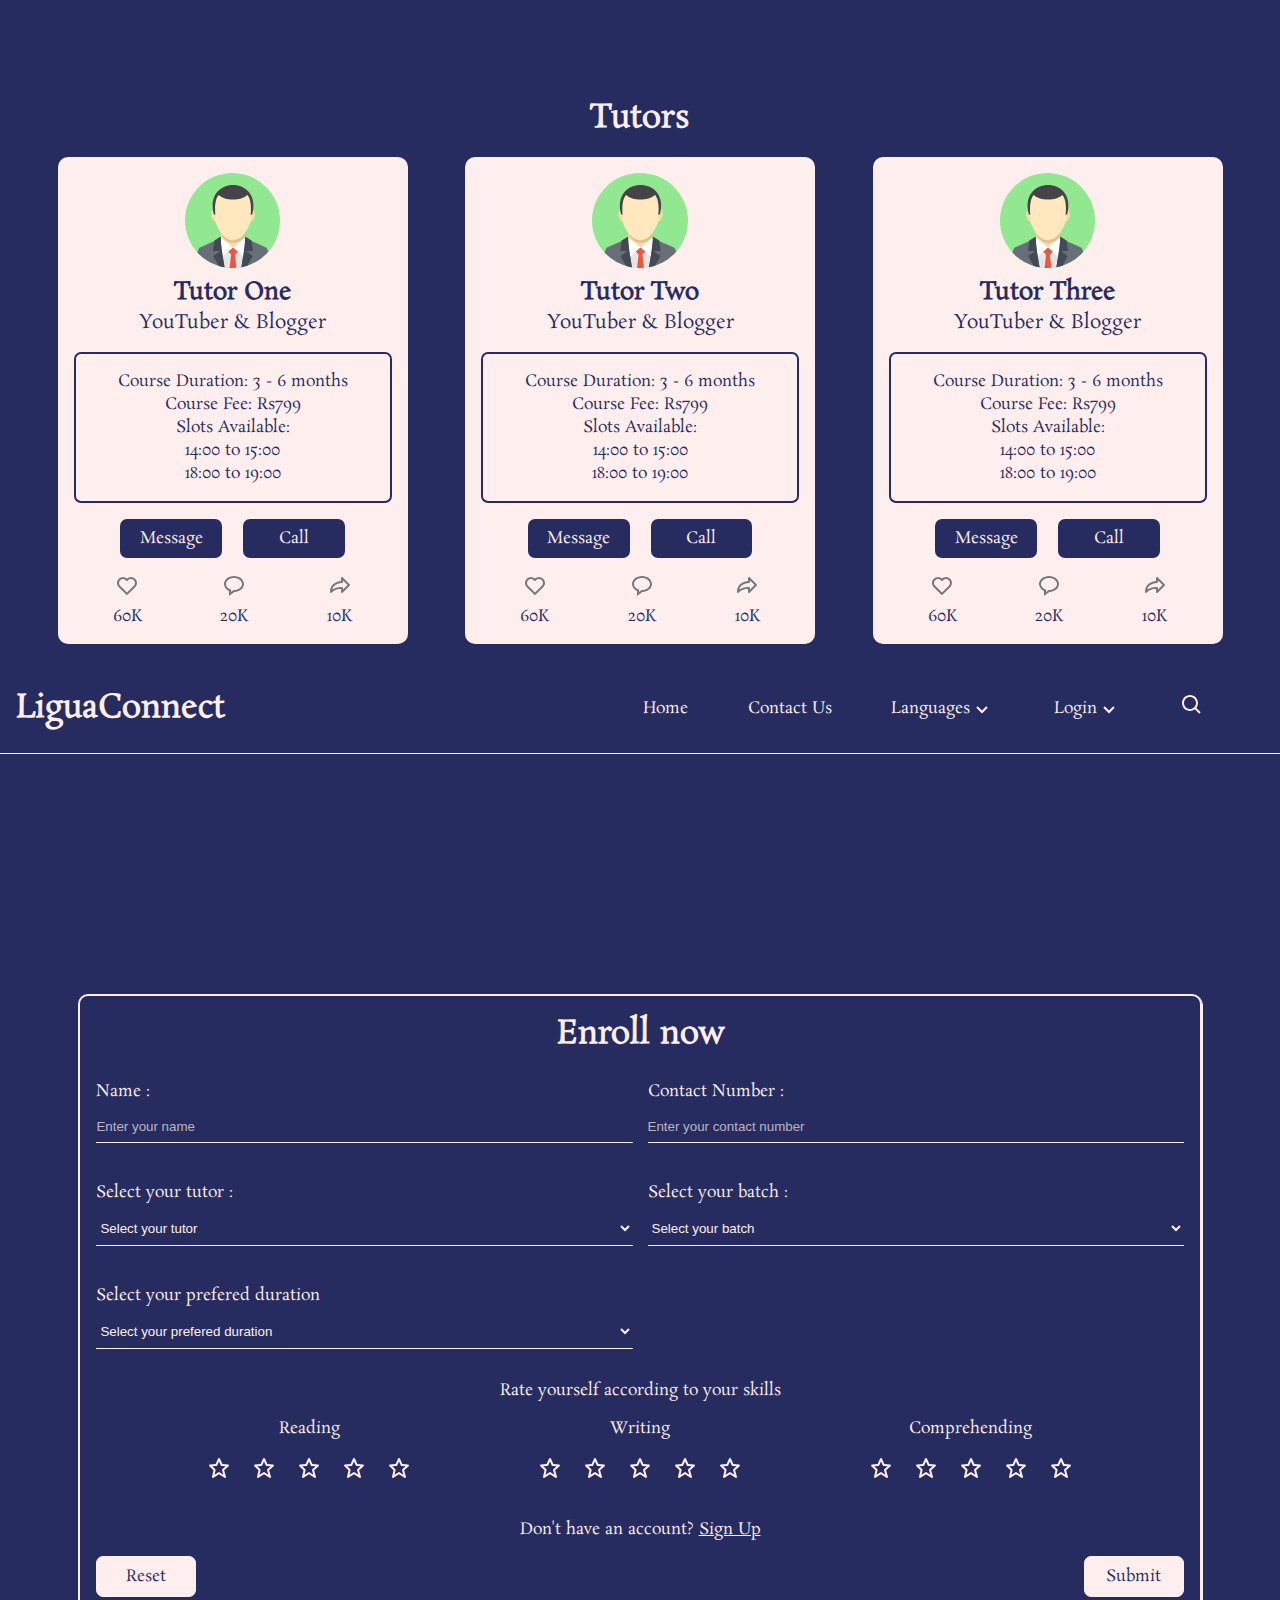
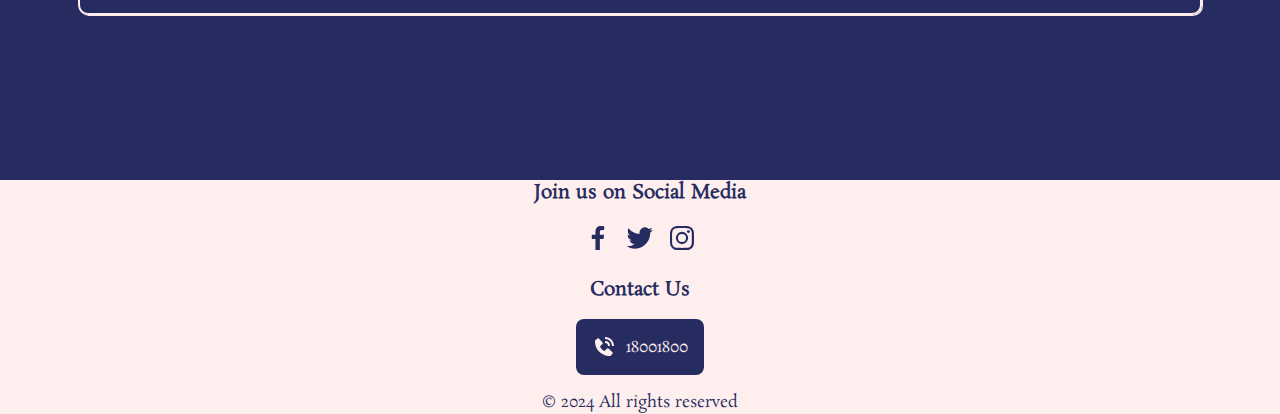
<file: Language.html>
<!DOCTYPE html>
<html lang="en">
<head>
    <meta charset="UTF-8">
    <meta name="viewport" content="width=device-width, initial-scale=1.0">
    <meta name="author" content="Shreeya Shah">
    <meta name="description" content="A platform that connects language learners with teachers for personalized online lessons">
    <title>Language</title>
    <link rel="stylesheet" href="Language-styles.css"> 
    <link rel="icon" type="image/png" href="favicon.png">
    <script defer src="Language-js.js"></script>
</head>
<body>
    <header class="header">
        <h1 class="title">LiguaConnect</h1>
        <div class="menu-button">
            <button>Menu</button>
            <svg class="menu-drop-down-arrow" xmlns="http://www.w3.org/2000/svg" width="24" height="24" viewBox="0 0 24 24" style="fill: rgba(254, 239, 238, 1);transform: ;msFilter:;"><path d="M16.293 9.293 12 13.586 7.707 9.293l-1.414 1.414L12 16.414l5.707-5.707z"></path></svg>
            <ul class="menu-list">
                <li class="menu-item">
                    <a href="index.html">Home</a>
                </li>
                <li class="menu-item">
                    <a href="ContactUs.html">Contact Us</a>
                </li>
                <li class="menu-item">
                    <a>Login Student</a>
                </li>
                <li class="menu-item">
                    <a>Login Tutor</a>
                </li>
            </ul>
        </div>
        <ul class="nav-list">
            <li class="nav-li">
                <a href="index.html">Home</a>
            </li>
            <li class="nav-li">
                <a href="ContactUs.html">Contact Us</a>
            </li>
            <li class="languages-button nav-li">
                <button>Languages</button>
                <svg class="languages-drop-down-arrow" xmlns="http://www.w3.org/2000/svg" width="24" height="24" viewBox="0 0 24 24" style="fill: rgba(254, 239, 238, 1);transform: ;msFilter:;"><path d="M16.293 9.293 12 13.586 7.707 9.293l-1.414 1.414L12 16.414l5.707-5.707z"></path></svg>
                <ul class="display-languages">
                    <li class="language"><a href="Language.html">English</a></li>
                    <li class="language"><a href="Language.html">Hindi</a></li>
                    <li class="language"><a href="Language.html">French</a></li>
                    <li class="language"><a href="Language.html">German</a></li>
                    <li class="language"><a href="Language.html">Chinese</a></li>
                    <li class="language"><a href="Language.html">Japanese</a></li>
                    <li class="language"><a href="Language.html">Spanish</a></li>
                    <li class="language"><a href="Language.html">Russian</a></li>
                    <li class="language"><a href="Language.html">Greek</a></li>
                </ul>
            </li>
            <li class="login-button nav-li">
                <button>Login</button>
                <svg class="login-drop-down-arrow" xmlns="http://www.w3.org/2000/svg" width="24" height="24" viewBox="0 0 24 24" style="fill: rgba(254, 239, 238, 1);transform: ;msFilter:;"><path d="M16.293 9.293 12 13.586 7.707 9.293l-1.414 1.414L12 16.414l5.707-5.707z"></path></svg>
                <ul class="display-login">
                    <li class="login"><a>Student</a></li>
                    <li class="login"><a>Tutor</a></li>
                </ul>
            </li>
            <li class="nav-li">
                <svg class="search-button" xmlns="http://www.w3.org/2000/svg" width="24" height="24" viewBox="0 0 24 24" style="fill: #FEEFEE;;transform: ;msFilter:;"><path d="M10 18a7.952 7.952 0 0 0 4.897-1.688l4.396 4.396 1.414-1.414-4.396-4.396A7.952 7.952 0 0 0 18 10c0-4.411-3.589-8-8-8s-8 3.589-8 8 3.589 8 8 8zm0-14c3.309 0 6 2.691 6 6s-2.691 6-6 6-6-2.691-6-6 2.691-6 6-6z"></path></svg>
            </li>
        </ul>
        <div class="search-button-clicked">
            <label for="search"></label>
            <input id="search" required autocomplete="on" placeholder="Enchanced by Google">
            <a class="search-link"><button type="submit" class="search-button-box">Search</button></a>
            <svg class="close-search" xmlns="http://www.w3.org/2000/svg" width="24" height="24" viewBox="0 0 24 24" style="fill: rgba(254, 239, 238, 1);transform: ;msFilter:;"><path d="m16.192 6.344-4.243 4.242-4.242-4.242-1.414 1.414L10.535 12l-4.242 4.242 1.414 1.414 4.242-4.242 4.243 4.242 1.414-1.414L13.364 12l4.242-4.242z"></path></svg>
        </div>
    </header>
    <main>
        <section class="tutors-section">
            <h2>Tutors</h2>
            <div class="tutors">
                <svg class="arrows" xmlns="http://www.w3.org/2000/svg" width="48" height="48" viewBox="0 0 24 24" style="fill: #FEEFEE;transform: ;msFilter:;"><path d="M13.293 6.293 7.586 12l5.707 5.707 1.414-1.414L10.414 12l4.293-4.293z"></path></svg>
                <div class="tutor-profile">
                    <figure>
                        <img class="tutor-profile-picture"src="account-avatar-profile-user-11-svgrepo-com.svg" alt="profile-picture" width="100" height="100">
                    </figure>
                    <div class="text-data">
                        <p class="name">Tutor One</p>
                        <p class="job">YouTuber & Blogger</p>
                    </div>
                    <div class="time-slots">
                        <p>Course Duration: 3 - 6 months</p>
                        <p>Course Fee: Rs<span class="fee">799</span></p>
                        <p>Slots Available:</p>
                        <p><time datetime="14:00">14:00</time> to <time datetime="15:00">15:00</time></p>
                        <p><time datetime="14:00">18:00</time> to <time datetime="19:00">19:00</time></p>
                    </div>
                    <div class="buttons">
                        <button>Message</button>
                        <button>Call</button>
                    </div>
                    <div class="analytics">
                        <div>
                            <svg xmlns="http://www.w3.org/2000/svg" width="24" height="24" viewBox="0 0 24 24" style="fill: rgb(120, 120, 120);transform: ;msFilter:;"><path d="M12 4.595a5.904 5.904 0 0 0-3.996-1.558 5.942 5.942 0 0 0-4.213 1.758c-2.353 2.363-2.352 6.059.002 8.412l7.332 7.332c.17.299.498.492.875.492a.99.99 0 0 0 .792-.409l7.415-7.415c2.354-2.354 2.354-6.049-.002-8.416a5.938 5.938 0 0 0-4.209-1.754A5.906 5.906 0 0 0 12 4.595zm6.791 1.61c1.563 1.571 1.564 4.025.002 5.588L12 18.586l-6.793-6.793c-1.562-1.563-1.561-4.017-.002-5.584.76-.756 1.754-1.172 2.799-1.172s2.035.416 2.789 1.17l.5.5a.999.999 0 0 0 1.414 0l.5-.5c1.512-1.509 4.074-1.505 5.584-.002z"></path></svg>
                            <p>60K</p>
                        </div>
                        <div>
                            <svg xmlns="http://www.w3.org/2000/svg" width="24" height="24" viewBox="0 0 24 24" style="fill: rgb(120, 120, 120);transform: ;msFilter:;"><path d="M12 2C6.486 2 2 5.589 2 10c0 2.908 1.898 5.516 5 6.934V22l5.34-4.005C17.697 17.852 22 14.32 22 10c0-4.411-4.486-8-10-8zm0 14h-.333L9 18v-2.417l-.641-.247C5.67 14.301 4 12.256 4 10c0-3.309 3.589-6 8-6s8 2.691 8 6-3.589 6-8 6z"></path></svg>
                            <p>20K</p>
                        </div>
                        <div>
                            <svg xmlns="http://www.w3.org/2000/svg" width="24" height="24" viewBox="0 0 24 24" style="fill: rgb(120, 120, 120);transform: scaleX(-1);msFilter:progid:DXImageTransform.Microsoft.BasicImage(rotation=0, mirror=1);"><path d="M11 7.05V4a1 1 0 0 0-1-1 1 1 0 0 0-.7.29l-7 7a1 1 0 0 0 0 1.42l7 7A1 1 0 0 0 11 18v-3.1h.85a10.89 10.89 0 0 1 8.36 3.72 1 1 0 0 0 1.11.35A1 1 0 0 0 22 18c0-9.12-8.08-10.68-11-10.95zm.85 5.83a14.74 14.74 0 0 0-2 .13A1 1 0 0 0 9 14v1.59L4.42 11 9 6.41V8a1 1 0 0 0 1 1c.91 0 8.11.2 9.67 6.43a13.07 13.07 0 0 0-7.82-2.55z"></path></svg>
                            <p>10K</p>
                        </div>
                    </div>
                </div>
                <div class="tutor-profile">
                    <figure>
                        <img class="tutor-profile-picture"src="account-avatar-profile-user-11-svgrepo-com.svg" alt="profile-picture" width="100" height="100">
                    </figure>
                    <div class="text-data">
                        <p class="name">Tutor Two</p>
                        <p class="job">YouTuber & Blogger</p>
                    </div>
                    <div class="time-slots">
                        <p>Course Duration: 3 - 6 months</p>
                        <p>Course Fee: Rs<span class="fee">799</span></p>
                        <p>Slots Available:</p>
                        <p><time datetime="14:00">14:00</time> to <time datetime="15:00">15:00</time></p>
                        <p><time datetime="14:00">18:00</time> to <time datetime="19:00">19:00</time></p>
                    </div>
                    <div class="buttons">
                        <button>Message</button>
                        <button>Call</button>
                    </div>
                    <div class="analytics">
                        <div>
                            <svg xmlns="http://www.w3.org/2000/svg" width="24" height="24" viewBox="0 0 24 24" style="fill: rgb(120, 120, 120);transform: ;msFilter:;"><path d="M12 4.595a5.904 5.904 0 0 0-3.996-1.558 5.942 5.942 0 0 0-4.213 1.758c-2.353 2.363-2.352 6.059.002 8.412l7.332 7.332c.17.299.498.492.875.492a.99.99 0 0 0 .792-.409l7.415-7.415c2.354-2.354 2.354-6.049-.002-8.416a5.938 5.938 0 0 0-4.209-1.754A5.906 5.906 0 0 0 12 4.595zm6.791 1.61c1.563 1.571 1.564 4.025.002 5.588L12 18.586l-6.793-6.793c-1.562-1.563-1.561-4.017-.002-5.584.76-.756 1.754-1.172 2.799-1.172s2.035.416 2.789 1.17l.5.5a.999.999 0 0 0 1.414 0l.5-.5c1.512-1.509 4.074-1.505 5.584-.002z"></path></svg>
                            <p>60K</p>
                        </div>
                        <div>
                            <svg xmlns="http://www.w3.org/2000/svg" width="24" height="24" viewBox="0 0 24 24" style="fill: rgb(120, 120, 120);transform: ;msFilter:;"><path d="M12 2C6.486 2 2 5.589 2 10c0 2.908 1.898 5.516 5 6.934V22l5.34-4.005C17.697 17.852 22 14.32 22 10c0-4.411-4.486-8-10-8zm0 14h-.333L9 18v-2.417l-.641-.247C5.67 14.301 4 12.256 4 10c0-3.309 3.589-6 8-6s8 2.691 8 6-3.589 6-8 6z"></path></svg>
                            <p>20K</p>
                        </div>
                        <div>
                            <svg xmlns="http://www.w3.org/2000/svg" width="24" height="24" viewBox="0 0 24 24" style="fill: rgb(120, 120, 120);transform: scaleX(-1);msFilter:progid:DXImageTransform.Microsoft.BasicImage(rotation=0, mirror=1);"><path d="M11 7.05V4a1 1 0 0 0-1-1 1 1 0 0 0-.7.29l-7 7a1 1 0 0 0 0 1.42l7 7A1 1 0 0 0 11 18v-3.1h.85a10.89 10.89 0 0 1 8.36 3.72 1 1 0 0 0 1.11.35A1 1 0 0 0 22 18c0-9.12-8.08-10.68-11-10.95zm.85 5.83a14.74 14.74 0 0 0-2 .13A1 1 0 0 0 9 14v1.59L4.42 11 9 6.41V8a1 1 0 0 0 1 1c.91 0 8.11.2 9.67 6.43a13.07 13.07 0 0 0-7.82-2.55z"></path></svg>
                            <p>10K</p>
                        </div>
                    </div>
                </div>
                <div class="tutor-profile">
                    <figure>
                        <img class="tutor-profile-picture"src="account-avatar-profile-user-11-svgrepo-com.svg" alt="profile-picture" width="100" height="100">
                    </figure>
                    <div class="text-data">
                        <p class="name">Tutor Three</p>
                        <p class="job">YouTuber & Blogger</p>
                    </div>
                    <div class="time-slots">
                        <p>Course Duration: 3 - 6 months</p>
                        <p>Course Fee: Rs<span class="fee">799</span></p>
                        <p>Slots Available:</p>
                        <p><time datetime="14:00">14:00</time> to <time datetime="15:00">15:00</time></p>
                        <p><time datetime="14:00">18:00</time> to <time datetime="19:00">19:00</time></p>
                    </div>
                    <div class="buttons">
                        <button>Message</button>
                        <button>Call</button>
                    </div>
                    <div class="analytics">
                        <div>
                            <svg xmlns="http://www.w3.org/2000/svg" width="24" height="24" viewBox="0 0 24 24" style="fill: rgb(120, 120, 120);transform: ;msFilter:;"><path d="M12 4.595a5.904 5.904 0 0 0-3.996-1.558 5.942 5.942 0 0 0-4.213 1.758c-2.353 2.363-2.352 6.059.002 8.412l7.332 7.332c.17.299.498.492.875.492a.99.99 0 0 0 .792-.409l7.415-7.415c2.354-2.354 2.354-6.049-.002-8.416a5.938 5.938 0 0 0-4.209-1.754A5.906 5.906 0 0 0 12 4.595zm6.791 1.61c1.563 1.571 1.564 4.025.002 5.588L12 18.586l-6.793-6.793c-1.562-1.563-1.561-4.017-.002-5.584.76-.756 1.754-1.172 2.799-1.172s2.035.416 2.789 1.17l.5.5a.999.999 0 0 0 1.414 0l.5-.5c1.512-1.509 4.074-1.505 5.584-.002z"></path></svg>
                            <p>60K</p>
                        </div>
                        <div>
                            <svg xmlns="http://www.w3.org/2000/svg" width="24" height="24" viewBox="0 0 24 24" style="fill: rgb(120, 120, 120);transform: ;msFilter:;"><path d="M12 2C6.486 2 2 5.589 2 10c0 2.908 1.898 5.516 5 6.934V22l5.34-4.005C17.697 17.852 22 14.32 22 10c0-4.411-4.486-8-10-8zm0 14h-.333L9 18v-2.417l-.641-.247C5.67 14.301 4 12.256 4 10c0-3.309 3.589-6 8-6s8 2.691 8 6-3.589 6-8 6z"></path></svg>
                            <p>20K</p>
                        </div>
                        <div>
                            <svg xmlns="http://www.w3.org/2000/svg" width="24" height="24" viewBox="0 0 24 24" style="fill: rgb(120, 120, 120);transform: scaleX(-1);msFilter:progid:DXImageTransform.Microsoft.BasicImage(rotation=0, mirror=1);"><path d="M11 7.05V4a1 1 0 0 0-1-1 1 1 0 0 0-.7.29l-7 7a1 1 0 0 0 0 1.42l7 7A1 1 0 0 0 11 18v-3.1h.85a10.89 10.89 0 0 1 8.36 3.72 1 1 0 0 0 1.11.35A1 1 0 0 0 22 18c0-9.12-8.08-10.68-11-10.95zm.85 5.83a14.74 14.74 0 0 0-2 .13A1 1 0 0 0 9 14v1.59L4.42 11 9 6.41V8a1 1 0 0 0 1 1c.91 0 8.11.2 9.67 6.43a13.07 13.07 0 0 0-7.82-2.55z"></path></svg>
                            <p>10K</p>
                        </div>
                    </div>
                </div>
                <svg class="arrows" xmlns="http://www.w3.org/2000/svg" width="48" height="48" viewBox="0 0 24 24" style="fill: #FEEFEE;transform: ;msFilter:;"><path d="M10.707 17.707 16.414 12l-5.707-5.707-1.414 1.414L13.586 12l-4.293 4.293z"></path></svg>
            </div>
            
        </section>
        <section>
            <form class= "enrollment-form" method="get">
                <h2>Enroll now</h2>
                <label for="account-name">Name :
                    <input  id="account-name" type="text" autofocus autocomplete="off" placeholder="Enter your name" required>
                </label>
                <label for="account-number">Contact Number :
                    <input id="account-number" type="tel" autocomplete="off" placeholder="Enter your contact number" required>
                </label>
                <label for="tutor-preference">Select your tutor :
                    <select class="tutor-preference" name="tutor-preference" id="tutor-preference" required>
                        <option value="">Select your tutor</option>
                        <option value="One">Tutor One</option>
                        <option value="Two">Tutor Two</option>
                        <option value="Three">Tutor Three</option>
                    </select>
                </label>
                <label for="batch-preference">Select your batch :
                    <select class="batch-preference" id="batch-preference" name="batch-preference" required>
                        <option value="">Select your batch</option>
                        <option value="one"><time datetime="14:00">14:00</time> to <time datetime="15:00">15:00</time></option>
                        <option value="two"><time datetime="18:00">18:00</time> to <time datetime="19:00">19:00</time></option>
                    </select>
                </label>
                <label for="duration-preference">Select your prefered duration
                    <select class="duration-preference" id="duration-preference" name="duration-preference" required>
                        <option value="">Select your prefered duration</option>
                        <option value="one">45 minutes</option>
                        <option value="two">60 minutes</option>
                        <option value="three">90 minutes</option>
                    </select>
                </label>
                <p>Rate yourself according to your skills</p>
                <div class="self-rating">
                    <div>
                        <p>Reading</p> 
                        <div class="stars">
                            <svg class="star-unfilled unfilled-one" xmlns="http://www.w3.org/2000/svg" width="24" height="24" viewBox="0 0 24 24" style="fill: rgba(254, 239, 238, 1);transform: ;msFilter:;"><path d="m6.516 14.323-1.49 6.452a.998.998 0 0 0 1.529 1.057L12 18.202l5.445 3.63a1.001 1.001 0 0 0 1.517-1.106l-1.829-6.4 4.536-4.082a1 1 0 0 0-.59-1.74l-5.701-.454-2.467-5.461a.998.998 0 0 0-1.822 0L8.622 8.05l-5.701.453a1 1 0 0 0-.619 1.713l4.214 4.107zm2.853-4.326a.998.998 0 0 0 .832-.586L12 5.43l1.799 3.981a.998.998 0 0 0 .832.586l3.972.315-3.271 2.944c-.284.256-.397.65-.293 1.018l1.253 4.385-3.736-2.491a.995.995 0 0 0-1.109 0l-3.904 2.603 1.05-4.546a1 1 0 0 0-.276-.94l-3.038-2.962 4.09-.326z"></path></svg>
                            <svg class="star-filled filled-one" xmlns="http://www.w3.org/2000/svg" width="24" height="24" viewBox="0 0 24 24" style="fill: rgba(255, 215, 0, 1);transform: ;msFilter:;"><path d="M21.947 9.179a1.001 1.001 0 0 0-.868-.676l-5.701-.453-2.467-5.461a.998.998 0 0 0-1.822-.001L8.622 8.05l-5.701.453a1 1 0 0 0-.619 1.713l4.213 4.107-1.49 6.452a1 1 0 0 0 1.53 1.057L12 18.202l5.445 3.63a1.001 1.001 0 0 0 1.517-1.106l-1.829-6.4 4.536-4.082c.297-.268.406-.686.278-1.065z"></path></svg>
                            <svg class="star-unfilled unfilled-two" xmlns="http://www.w3.org/2000/svg" width="24" height="24" viewBox="0 0 24 24" style="fill: rgba(254, 239, 238, 1);transform: ;msFilter:;"><path d="m6.516 14.323-1.49 6.452a.998.998 0 0 0 1.529 1.057L12 18.202l5.445 3.63a1.001 1.001 0 0 0 1.517-1.106l-1.829-6.4 4.536-4.082a1 1 0 0 0-.59-1.74l-5.701-.454-2.467-5.461a.998.998 0 0 0-1.822 0L8.622 8.05l-5.701.453a1 1 0 0 0-.619 1.713l4.214 4.107zm2.853-4.326a.998.998 0 0 0 .832-.586L12 5.43l1.799 3.981a.998.998 0 0 0 .832.586l3.972.315-3.271 2.944c-.284.256-.397.65-.293 1.018l1.253 4.385-3.736-2.491a.995.995 0 0 0-1.109 0l-3.904 2.603 1.05-4.546a1 1 0 0 0-.276-.94l-3.038-2.962 4.09-.326z"></path></svg>
                            <svg class="star-filled filled-two" xmlns="http://www.w3.org/2000/svg" width="24" height="24" viewBox="0 0 24 24" style="fill: rgba(255, 215, 0, 1);transform: ;msFilter:;"><path d="M21.947 9.179a1.001 1.001 0 0 0-.868-.676l-5.701-.453-2.467-5.461a.998.998 0 0 0-1.822-.001L8.622 8.05l-5.701.453a1 1 0 0 0-.619 1.713l4.213 4.107-1.49 6.452a1 1 0 0 0 1.53 1.057L12 18.202l5.445 3.63a1.001 1.001 0 0 0 1.517-1.106l-1.829-6.4 4.536-4.082c.297-.268.406-.686.278-1.065z"></path></svg>
                            <svg class="star-unfilled unfilled-three" xmlns="http://www.w3.org/2000/svg" width="24" height="24" viewBox="0 0 24 24" style="fill: rgba(254, 239, 238, 1);transform: ;msFilter:;"><path d="m6.516 14.323-1.49 6.452a.998.998 0 0 0 1.529 1.057L12 18.202l5.445 3.63a1.001 1.001 0 0 0 1.517-1.106l-1.829-6.4 4.536-4.082a1 1 0 0 0-.59-1.74l-5.701-.454-2.467-5.461a.998.998 0 0 0-1.822 0L8.622 8.05l-5.701.453a1 1 0 0 0-.619 1.713l4.214 4.107zm2.853-4.326a.998.998 0 0 0 .832-.586L12 5.43l1.799 3.981a.998.998 0 0 0 .832.586l3.972.315-3.271 2.944c-.284.256-.397.65-.293 1.018l1.253 4.385-3.736-2.491a.995.995 0 0 0-1.109 0l-3.904 2.603 1.05-4.546a1 1 0 0 0-.276-.94l-3.038-2.962 4.09-.326z"></path></svg>
                            <svg class="star-filled filled-three" xmlns="http://www.w3.org/2000/svg" width="24" height="24" viewBox="0 0 24 24" style="fill: rgba(255, 215, 0, 1);transform: ;msFilter:;"><path d="M21.947 9.179a1.001 1.001 0 0 0-.868-.676l-5.701-.453-2.467-5.461a.998.998 0 0 0-1.822-.001L8.622 8.05l-5.701.453a1 1 0 0 0-.619 1.713l4.213 4.107-1.49 6.452a1 1 0 0 0 1.53 1.057L12 18.202l5.445 3.63a1.001 1.001 0 0 0 1.517-1.106l-1.829-6.4 4.536-4.082c.297-.268.406-.686.278-1.065z"></path></svg>
                            <svg class="star-unfilled unfilled-four" xmlns="http://www.w3.org/2000/svg" width="24" height="24" viewBox="0 0 24 24" style="fill: rgba(254, 239, 238, 1);transform: ;msFilter:;"><path d="m6.516 14.323-1.49 6.452a.998.998 0 0 0 1.529 1.057L12 18.202l5.445 3.63a1.001 1.001 0 0 0 1.517-1.106l-1.829-6.4 4.536-4.082a1 1 0 0 0-.59-1.74l-5.701-.454-2.467-5.461a.998.998 0 0 0-1.822 0L8.622 8.05l-5.701.453a1 1 0 0 0-.619 1.713l4.214 4.107zm2.853-4.326a.998.998 0 0 0 .832-.586L12 5.43l1.799 3.981a.998.998 0 0 0 .832.586l3.972.315-3.271 2.944c-.284.256-.397.65-.293 1.018l1.253 4.385-3.736-2.491a.995.995 0 0 0-1.109 0l-3.904 2.603 1.05-4.546a1 1 0 0 0-.276-.94l-3.038-2.962 4.09-.326z"></path></svg>
                            <svg class="star-filled filled-four" xmlns="http://www.w3.org/2000/svg" width="24" height="24" viewBox="0 0 24 24" style="fill: rgba(255, 215, 0, 1);transform: ;msFilter:;"><path d="M21.947 9.179a1.001 1.001 0 0 0-.868-.676l-5.701-.453-2.467-5.461a.998.998 0 0 0-1.822-.001L8.622 8.05l-5.701.453a1 1 0 0 0-.619 1.713l4.213 4.107-1.49 6.452a1 1 0 0 0 1.53 1.057L12 18.202l5.445 3.63a1.001 1.001 0 0 0 1.517-1.106l-1.829-6.4 4.536-4.082c.297-.268.406-.686.278-1.065z"></path></svg>
                            <svg class="star-unfilled unfilled-five" xmlns="http://www.w3.org/2000/svg" width="24" height="24" viewBox="0 0 24 24" style="fill: rgba(254, 239, 238, 1);transform: ;msFilter:;"><path d="m6.516 14.323-1.49 6.452a.998.998 0 0 0 1.529 1.057L12 18.202l5.445 3.63a1.001 1.001 0 0 0 1.517-1.106l-1.829-6.4 4.536-4.082a1 1 0 0 0-.59-1.74l-5.701-.454-2.467-5.461a.998.998 0 0 0-1.822 0L8.622 8.05l-5.701.453a1 1 0 0 0-.619 1.713l4.214 4.107zm2.853-4.326a.998.998 0 0 0 .832-.586L12 5.43l1.799 3.981a.998.998 0 0 0 .832.586l3.972.315-3.271 2.944c-.284.256-.397.65-.293 1.018l1.253 4.385-3.736-2.491a.995.995 0 0 0-1.109 0l-3.904 2.603 1.05-4.546a1 1 0 0 0-.276-.94l-3.038-2.962 4.09-.326z"></path></svg>
                            <svg class="star-filled filled-five" xmlns="http://www.w3.org/2000/svg" width="24" height="24" viewBox="0 0 24 24" style="fill: rgba(255, 215, 0, 1);transform: ;msFilter:;"><path d="M21.947 9.179a1.001 1.001 0 0 0-.868-.676l-5.701-.453-2.467-5.461a.998.998 0 0 0-1.822-.001L8.622 8.05l-5.701.453a1 1 0 0 0-.619 1.713l4.213 4.107-1.49 6.452a1 1 0 0 0 1.53 1.057L12 18.202l5.445 3.63a1.001 1.001 0 0 0 1.517-1.106l-1.829-6.4 4.536-4.082c.297-.268.406-.686.278-1.065z"></path></svg>
                        </div>
                    </div>
                    <div>
                        <p>Writing</p> 
                        <div class="stars">
                            <svg class="star-unfilled unfilled-one" xmlns="http://www.w3.org/2000/svg" width="24" height="24" viewBox="0 0 24 24" style="fill: rgba(254, 239, 238, 1);transform: ;msFilter:;"><path d="m6.516 14.323-1.49 6.452a.998.998 0 0 0 1.529 1.057L12 18.202l5.445 3.63a1.001 1.001 0 0 0 1.517-1.106l-1.829-6.4 4.536-4.082a1 1 0 0 0-.59-1.74l-5.701-.454-2.467-5.461a.998.998 0 0 0-1.822 0L8.622 8.05l-5.701.453a1 1 0 0 0-.619 1.713l4.214 4.107zm2.853-4.326a.998.998 0 0 0 .832-.586L12 5.43l1.799 3.981a.998.998 0 0 0 .832.586l3.972.315-3.271 2.944c-.284.256-.397.65-.293 1.018l1.253 4.385-3.736-2.491a.995.995 0 0 0-1.109 0l-3.904 2.603 1.05-4.546a1 1 0 0 0-.276-.94l-3.038-2.962 4.09-.326z"></path></svg>
                            <svg class="star-filled filled-one" xmlns="http://www.w3.org/2000/svg" width="24" height="24" viewBox="0 0 24 24" style="fill: rgba(255, 215, 0, 1);transform: ;msFilter:;"><path d="M21.947 9.179a1.001 1.001 0 0 0-.868-.676l-5.701-.453-2.467-5.461a.998.998 0 0 0-1.822-.001L8.622 8.05l-5.701.453a1 1 0 0 0-.619 1.713l4.213 4.107-1.49 6.452a1 1 0 0 0 1.53 1.057L12 18.202l5.445 3.63a1.001 1.001 0 0 0 1.517-1.106l-1.829-6.4 4.536-4.082c.297-.268.406-.686.278-1.065z"></path></svg>
                            <svg class="star-unfilled unfilled-two" xmlns="http://www.w3.org/2000/svg" width="24" height="24" viewBox="0 0 24 24" style="fill: rgba(254, 239, 238, 1);transform: ;msFilter:;"><path d="m6.516 14.323-1.49 6.452a.998.998 0 0 0 1.529 1.057L12 18.202l5.445 3.63a1.001 1.001 0 0 0 1.517-1.106l-1.829-6.4 4.536-4.082a1 1 0 0 0-.59-1.74l-5.701-.454-2.467-5.461a.998.998 0 0 0-1.822 0L8.622 8.05l-5.701.453a1 1 0 0 0-.619 1.713l4.214 4.107zm2.853-4.326a.998.998 0 0 0 .832-.586L12 5.43l1.799 3.981a.998.998 0 0 0 .832.586l3.972.315-3.271 2.944c-.284.256-.397.65-.293 1.018l1.253 4.385-3.736-2.491a.995.995 0 0 0-1.109 0l-3.904 2.603 1.05-4.546a1 1 0 0 0-.276-.94l-3.038-2.962 4.09-.326z"></path></svg>
                            <svg class="star-filled filled-two" xmlns="http://www.w3.org/2000/svg" width="24" height="24" viewBox="0 0 24 24" style="fill: rgba(255, 215, 0, 1);transform: ;msFilter:;"><path d="M21.947 9.179a1.001 1.001 0 0 0-.868-.676l-5.701-.453-2.467-5.461a.998.998 0 0 0-1.822-.001L8.622 8.05l-5.701.453a1 1 0 0 0-.619 1.713l4.213 4.107-1.49 6.452a1 1 0 0 0 1.53 1.057L12 18.202l5.445 3.63a1.001 1.001 0 0 0 1.517-1.106l-1.829-6.4 4.536-4.082c.297-.268.406-.686.278-1.065z"></path></svg>
                            <svg class="star-unfilled unfilled-three" xmlns="http://www.w3.org/2000/svg" width="24" height="24" viewBox="0 0 24 24" style="fill: rgba(254, 239, 238, 1);transform: ;msFilter:;"><path d="m6.516 14.323-1.49 6.452a.998.998 0 0 0 1.529 1.057L12 18.202l5.445 3.63a1.001 1.001 0 0 0 1.517-1.106l-1.829-6.4 4.536-4.082a1 1 0 0 0-.59-1.74l-5.701-.454-2.467-5.461a.998.998 0 0 0-1.822 0L8.622 8.05l-5.701.453a1 1 0 0 0-.619 1.713l4.214 4.107zm2.853-4.326a.998.998 0 0 0 .832-.586L12 5.43l1.799 3.981a.998.998 0 0 0 .832.586l3.972.315-3.271 2.944c-.284.256-.397.65-.293 1.018l1.253 4.385-3.736-2.491a.995.995 0 0 0-1.109 0l-3.904 2.603 1.05-4.546a1 1 0 0 0-.276-.94l-3.038-2.962 4.09-.326z"></path></svg>
                            <svg class="star-filled filled-three" xmlns="http://www.w3.org/2000/svg" width="24" height="24" viewBox="0 0 24 24" style="fill: rgba(255, 215, 0, 1);transform: ;msFilter:;"><path d="M21.947 9.179a1.001 1.001 0 0 0-.868-.676l-5.701-.453-2.467-5.461a.998.998 0 0 0-1.822-.001L8.622 8.05l-5.701.453a1 1 0 0 0-.619 1.713l4.213 4.107-1.49 6.452a1 1 0 0 0 1.53 1.057L12 18.202l5.445 3.63a1.001 1.001 0 0 0 1.517-1.106l-1.829-6.4 4.536-4.082c.297-.268.406-.686.278-1.065z"></path></svg>
                            <svg class="star-unfilled unfilled-four" xmlns="http://www.w3.org/2000/svg" width="24" height="24" viewBox="0 0 24 24" style="fill: rgba(254, 239, 238, 1);transform: ;msFilter:;"><path d="m6.516 14.323-1.49 6.452a.998.998 0 0 0 1.529 1.057L12 18.202l5.445 3.63a1.001 1.001 0 0 0 1.517-1.106l-1.829-6.4 4.536-4.082a1 1 0 0 0-.59-1.74l-5.701-.454-2.467-5.461a.998.998 0 0 0-1.822 0L8.622 8.05l-5.701.453a1 1 0 0 0-.619 1.713l4.214 4.107zm2.853-4.326a.998.998 0 0 0 .832-.586L12 5.43l1.799 3.981a.998.998 0 0 0 .832.586l3.972.315-3.271 2.944c-.284.256-.397.65-.293 1.018l1.253 4.385-3.736-2.491a.995.995 0 0 0-1.109 0l-3.904 2.603 1.05-4.546a1 1 0 0 0-.276-.94l-3.038-2.962 4.09-.326z"></path></svg>
                            <svg class="star-filled filled-four" xmlns="http://www.w3.org/2000/svg" width="24" height="24" viewBox="0 0 24 24" style="fill: rgba(255, 215, 0, 1);transform: ;msFilter:;"><path d="M21.947 9.179a1.001 1.001 0 0 0-.868-.676l-5.701-.453-2.467-5.461a.998.998 0 0 0-1.822-.001L8.622 8.05l-5.701.453a1 1 0 0 0-.619 1.713l4.213 4.107-1.49 6.452a1 1 0 0 0 1.53 1.057L12 18.202l5.445 3.63a1.001 1.001 0 0 0 1.517-1.106l-1.829-6.4 4.536-4.082c.297-.268.406-.686.278-1.065z"></path></svg>
                            <svg class="star-unfilled unfilled-five" xmlns="http://www.w3.org/2000/svg" width="24" height="24" viewBox="0 0 24 24" style="fill: rgba(254, 239, 238, 1);transform: ;msFilter:;"><path d="m6.516 14.323-1.49 6.452a.998.998 0 0 0 1.529 1.057L12 18.202l5.445 3.63a1.001 1.001 0 0 0 1.517-1.106l-1.829-6.4 4.536-4.082a1 1 0 0 0-.59-1.74l-5.701-.454-2.467-5.461a.998.998 0 0 0-1.822 0L8.622 8.05l-5.701.453a1 1 0 0 0-.619 1.713l4.214 4.107zm2.853-4.326a.998.998 0 0 0 .832-.586L12 5.43l1.799 3.981a.998.998 0 0 0 .832.586l3.972.315-3.271 2.944c-.284.256-.397.65-.293 1.018l1.253 4.385-3.736-2.491a.995.995 0 0 0-1.109 0l-3.904 2.603 1.05-4.546a1 1 0 0 0-.276-.94l-3.038-2.962 4.09-.326z"></path></svg>
                            <svg class="star-filled filled-five" xmlns="http://www.w3.org/2000/svg" width="24" height="24" viewBox="0 0 24 24" style="fill: rgba(255, 215, 0, 1);transform: ;msFilter:;"><path d="M21.947 9.179a1.001 1.001 0 0 0-.868-.676l-5.701-.453-2.467-5.461a.998.998 0 0 0-1.822-.001L8.622 8.05l-5.701.453a1 1 0 0 0-.619 1.713l4.213 4.107-1.49 6.452a1 1 0 0 0 1.53 1.057L12 18.202l5.445 3.63a1.001 1.001 0 0 0 1.517-1.106l-1.829-6.4 4.536-4.082c.297-.268.406-.686.278-1.065z"></path></svg>
                        </div>
                    </div>
                    <div>
                        <p>Comprehending</p> 
                        <div class="stars">
                            <svg class="star-unfilled unfilled-one" xmlns="http://www.w3.org/2000/svg" width="24" height="24" viewBox="0 0 24 24" style="fill: rgba(254, 239, 238, 1);transform: ;msFilter:;"><path d="m6.516 14.323-1.49 6.452a.998.998 0 0 0 1.529 1.057L12 18.202l5.445 3.63a1.001 1.001 0 0 0 1.517-1.106l-1.829-6.4 4.536-4.082a1 1 0 0 0-.59-1.74l-5.701-.454-2.467-5.461a.998.998 0 0 0-1.822 0L8.622 8.05l-5.701.453a1 1 0 0 0-.619 1.713l4.214 4.107zm2.853-4.326a.998.998 0 0 0 .832-.586L12 5.43l1.799 3.981a.998.998 0 0 0 .832.586l3.972.315-3.271 2.944c-.284.256-.397.65-.293 1.018l1.253 4.385-3.736-2.491a.995.995 0 0 0-1.109 0l-3.904 2.603 1.05-4.546a1 1 0 0 0-.276-.94l-3.038-2.962 4.09-.326z"></path></svg>
                            <svg class="star-filled filled-one" xmlns="http://www.w3.org/2000/svg" width="24" height="24" viewBox="0 0 24 24" style="fill: rgba(255, 215, 0, 1);transform: ;msFilter:;"><path d="M21.947 9.179a1.001 1.001 0 0 0-.868-.676l-5.701-.453-2.467-5.461a.998.998 0 0 0-1.822-.001L8.622 8.05l-5.701.453a1 1 0 0 0-.619 1.713l4.213 4.107-1.49 6.452a1 1 0 0 0 1.53 1.057L12 18.202l5.445 3.63a1.001 1.001 0 0 0 1.517-1.106l-1.829-6.4 4.536-4.082c.297-.268.406-.686.278-1.065z"></path></svg>
                            <svg class="star-unfilled unfilled-two" xmlns="http://www.w3.org/2000/svg" width="24" height="24" viewBox="0 0 24 24" style="fill: rgba(254, 239, 238, 1);transform: ;msFilter:;"><path d="m6.516 14.323-1.49 6.452a.998.998 0 0 0 1.529 1.057L12 18.202l5.445 3.63a1.001 1.001 0 0 0 1.517-1.106l-1.829-6.4 4.536-4.082a1 1 0 0 0-.59-1.74l-5.701-.454-2.467-5.461a.998.998 0 0 0-1.822 0L8.622 8.05l-5.701.453a1 1 0 0 0-.619 1.713l4.214 4.107zm2.853-4.326a.998.998 0 0 0 .832-.586L12 5.43l1.799 3.981a.998.998 0 0 0 .832.586l3.972.315-3.271 2.944c-.284.256-.397.65-.293 1.018l1.253 4.385-3.736-2.491a.995.995 0 0 0-1.109 0l-3.904 2.603 1.05-4.546a1 1 0 0 0-.276-.94l-3.038-2.962 4.09-.326z"></path></svg>
                            <svg class="star-filled filled-two" xmlns="http://www.w3.org/2000/svg" width="24" height="24" viewBox="0 0 24 24" style="fill: rgba(255, 215, 0, 1);transform: ;msFilter:;"><path d="M21.947 9.179a1.001 1.001 0 0 0-.868-.676l-5.701-.453-2.467-5.461a.998.998 0 0 0-1.822-.001L8.622 8.05l-5.701.453a1 1 0 0 0-.619 1.713l4.213 4.107-1.49 6.452a1 1 0 0 0 1.53 1.057L12 18.202l5.445 3.63a1.001 1.001 0 0 0 1.517-1.106l-1.829-6.4 4.536-4.082c.297-.268.406-.686.278-1.065z"></path></svg>
                            <svg class="star-unfilled unfilled-three" xmlns="http://www.w3.org/2000/svg" width="24" height="24" viewBox="0 0 24 24" style="fill: rgba(254, 239, 238, 1);transform: ;msFilter:;"><path d="m6.516 14.323-1.49 6.452a.998.998 0 0 0 1.529 1.057L12 18.202l5.445 3.63a1.001 1.001 0 0 0 1.517-1.106l-1.829-6.4 4.536-4.082a1 1 0 0 0-.59-1.74l-5.701-.454-2.467-5.461a.998.998 0 0 0-1.822 0L8.622 8.05l-5.701.453a1 1 0 0 0-.619 1.713l4.214 4.107zm2.853-4.326a.998.998 0 0 0 .832-.586L12 5.43l1.799 3.981a.998.998 0 0 0 .832.586l3.972.315-3.271 2.944c-.284.256-.397.65-.293 1.018l1.253 4.385-3.736-2.491a.995.995 0 0 0-1.109 0l-3.904 2.603 1.05-4.546a1 1 0 0 0-.276-.94l-3.038-2.962 4.09-.326z"></path></svg>
                            <svg class="star-filled filled-three" xmlns="http://www.w3.org/2000/svg" width="24" height="24" viewBox="0 0 24 24" style="fill: rgba(255, 215, 0, 1);transform: ;msFilter:;"><path d="M21.947 9.179a1.001 1.001 0 0 0-.868-.676l-5.701-.453-2.467-5.461a.998.998 0 0 0-1.822-.001L8.622 8.05l-5.701.453a1 1 0 0 0-.619 1.713l4.213 4.107-1.49 6.452a1 1 0 0 0 1.53 1.057L12 18.202l5.445 3.63a1.001 1.001 0 0 0 1.517-1.106l-1.829-6.4 4.536-4.082c.297-.268.406-.686.278-1.065z"></path></svg>
                            <svg class="star-unfilled unfilled-four" xmlns="http://www.w3.org/2000/svg" width="24" height="24" viewBox="0 0 24 24" style="fill: rgba(254, 239, 238, 1);transform: ;msFilter:;"><path d="m6.516 14.323-1.49 6.452a.998.998 0 0 0 1.529 1.057L12 18.202l5.445 3.63a1.001 1.001 0 0 0 1.517-1.106l-1.829-6.4 4.536-4.082a1 1 0 0 0-.59-1.74l-5.701-.454-2.467-5.461a.998.998 0 0 0-1.822 0L8.622 8.05l-5.701.453a1 1 0 0 0-.619 1.713l4.214 4.107zm2.853-4.326a.998.998 0 0 0 .832-.586L12 5.43l1.799 3.981a.998.998 0 0 0 .832.586l3.972.315-3.271 2.944c-.284.256-.397.65-.293 1.018l1.253 4.385-3.736-2.491a.995.995 0 0 0-1.109 0l-3.904 2.603 1.05-4.546a1 1 0 0 0-.276-.94l-3.038-2.962 4.09-.326z"></path></svg>
                            <svg class="star-filled filled-four" xmlns="http://www.w3.org/2000/svg" width="24" height="24" viewBox="0 0 24 24" style="fill: rgba(255, 215, 0, 1);transform: ;msFilter:;"><path d="M21.947 9.179a1.001 1.001 0 0 0-.868-.676l-5.701-.453-2.467-5.461a.998.998 0 0 0-1.822-.001L8.622 8.05l-5.701.453a1 1 0 0 0-.619 1.713l4.213 4.107-1.49 6.452a1 1 0 0 0 1.53 1.057L12 18.202l5.445 3.63a1.001 1.001 0 0 0 1.517-1.106l-1.829-6.4 4.536-4.082c.297-.268.406-.686.278-1.065z"></path></svg>
                            <svg class="star-unfilled unfilled-five" xmlns="http://www.w3.org/2000/svg" width="24" height="24" viewBox="0 0 24 24" style="fill: rgba(254, 239, 238, 1);transform: ;msFilter:;"><path d="m6.516 14.323-1.49 6.452a.998.998 0 0 0 1.529 1.057L12 18.202l5.445 3.63a1.001 1.001 0 0 0 1.517-1.106l-1.829-6.4 4.536-4.082a1 1 0 0 0-.59-1.74l-5.701-.454-2.467-5.461a.998.998 0 0 0-1.822 0L8.622 8.05l-5.701.453a1 1 0 0 0-.619 1.713l4.214 4.107zm2.853-4.326a.998.998 0 0 0 .832-.586L12 5.43l1.799 3.981a.998.998 0 0 0 .832.586l3.972.315-3.271 2.944c-.284.256-.397.65-.293 1.018l1.253 4.385-3.736-2.491a.995.995 0 0 0-1.109 0l-3.904 2.603 1.05-4.546a1 1 0 0 0-.276-.94l-3.038-2.962 4.09-.326z"></path></svg>
                            <svg class="star-filled filled-five" xmlns="http://www.w3.org/2000/svg" width="24" height="24" viewBox="0 0 24 24" style="fill: rgba(255, 215, 0, 1);transform: ;msFilter:;"><path d="M21.947 9.179a1.001 1.001 0 0 0-.868-.676l-5.701-.453-2.467-5.461a.998.998 0 0 0-1.822-.001L8.622 8.05l-5.701.453a1 1 0 0 0-.619 1.713l4.213 4.107-1.49 6.452a1 1 0 0 0 1.53 1.057L12 18.202l5.445 3.63a1.001 1.001 0 0 0 1.517-1.106l-1.829-6.4 4.536-4.082c.297-.268.406-.686.278-1.065z"></path></svg>
                        </div>
                    </div>
                </div>
                <p>Don't have an account? <a class="link-to-signup">Sign Up</a></p>
                <div class="form-buttons">
                    <button type="reset">Reset</button>
                    <button type="submit">Submit</button>
                </div>
            </form>
            <div class="proceed-to-payment">
                <h2>Confirm your details and proceed to Payment</h2>
                <table class="details"></table>
                <div>
                    <table>
                        <tr>
                            <th colspan="2">Amount to be paid(in Rs)</th>
                        </tr>
                        <tr>
                            <td>Advance</td>
                            <td>200</td>
                        </tr>
                        <tr>
                            <td>After every month</td>
                            <td>150</td>
                        </tr>
                    </table>
                </div>
                <div class="payment-buttons">
                    <button>Go Back</button>
                    <button>Proceed</button>
                </div>
            </div>
        </section>
    </main>
    <footer>
        <h3>Join us on Social Media</h3>
        <ul class="social-media">
            <li><a href="https://www.facebook.com/"><svg xmlns="http://www.w3.org/2000/svg" width="32" height="32" viewBox="0 0 24 24" style="fill: #272C60;transform: ;msFilter:;"><path d="M13.397 20.997v-8.196h2.765l.411-3.209h-3.176V7.548c0-.926.258-1.56 1.587-1.56h1.684V3.127A22.336 22.336 0 0 0 14.201 3c-2.444 0-4.122 1.492-4.122 4.231v2.355H7.332v3.209h2.753v8.202h3.312z"></path></svg></a></li>
            <li><a href="https://x.com/"><svg xmlns="http://www.w3.org/2000/svg" width="32" height="32" viewBox="0 0 24 24" style="fill: #272C60;transform: ;msFilter:;"><path d="M19.633 7.997c.013.175.013.349.013.523 0 5.325-4.053 11.461-11.46 11.461-2.282 0-4.402-.661-6.186-1.809.324.037.636.05.973.05a8.07 8.07 0 0 0 5.001-1.721 4.036 4.036 0 0 1-3.767-2.793c.249.037.499.062.761.062.361 0 .724-.05 1.061-.137a4.027 4.027 0 0 1-3.23-3.953v-.05c.537.299 1.16.486 1.82.511a4.022 4.022 0 0 1-1.796-3.354c0-.748.199-1.434.548-2.032a11.457 11.457 0 0 0 8.306 4.215c-.062-.3-.1-.611-.1-.923a4.026 4.026 0 0 1 4.028-4.028c1.16 0 2.207.486 2.943 1.272a7.957 7.957 0 0 0 2.556-.973 4.02 4.02 0 0 1-1.771 2.22 8.073 8.073 0 0 0 2.319-.624 8.645 8.645 0 0 1-2.019 2.083z"></path></svg></a></li>
            <li><a href="https://www.instagram.com/"><svg xmlns="http://www.w3.org/2000/svg" width="32" height="32" viewBox="0 0 24 24" style="fill: #272C60;transform: ;msFilter:;"><path d="M11.999 7.377a4.623 4.623 0 1 0 0 9.248 4.623 4.623 0 0 0 0-9.248zm0 7.627a3.004 3.004 0 1 1 0-6.008 3.004 3.004 0 0 1 0 6.008z"></path><circle cx="16.806" cy="7.207" r="1.078"></circle><path d="M20.533 6.111A4.605 4.605 0 0 0 17.9 3.479a6.606 6.606 0 0 0-2.186-.42c-.963-.042-1.268-.054-3.71-.054s-2.755 0-3.71.054a6.554 6.554 0 0 0-2.184.42 4.6 4.6 0 0 0-2.633 2.632 6.585 6.585 0 0 0-.419 2.186c-.043.962-.056 1.267-.056 3.71 0 2.442 0 2.753.056 3.71.015.748.156 1.486.419 2.187a4.61 4.61 0 0 0 2.634 2.632 6.584 6.584 0 0 0 2.185.45c.963.042 1.268.055 3.71.055s2.755 0 3.71-.055a6.615 6.615 0 0 0 2.186-.419 4.613 4.613 0 0 0 2.633-2.633c.263-.7.404-1.438.419-2.186.043-.962.056-1.267.056-3.71s0-2.753-.056-3.71a6.581 6.581 0 0 0-.421-2.217zm-1.218 9.532a5.043 5.043 0 0 1-.311 1.688 2.987 2.987 0 0 1-1.712 1.711 4.985 4.985 0 0 1-1.67.311c-.95.044-1.218.055-3.654.055-2.438 0-2.687 0-3.655-.055a4.96 4.96 0 0 1-1.669-.311 2.985 2.985 0 0 1-1.719-1.711 5.08 5.08 0 0 1-.311-1.669c-.043-.95-.053-1.218-.053-3.654 0-2.437 0-2.686.053-3.655a5.038 5.038 0 0 1 .311-1.687c.305-.789.93-1.41 1.719-1.712a5.01 5.01 0 0 1 1.669-.311c.951-.043 1.218-.055 3.655-.055s2.687 0 3.654.055a4.96 4.96 0 0 1 1.67.311 2.991 2.991 0 0 1 1.712 1.712 5.08 5.08 0 0 1 .311 1.669c.043.951.054 1.218.054 3.655 0 2.436 0 2.698-.043 3.654h-.011z"></path></svg></a></li>
        </ul>
        <h3>Contact Us</h3>
        <button class="call-button"><svg xmlns="http://www.w3.org/2000/svg" width="24" height="24" viewBox="0 0 24 24" style="fill: rgba(254, 239, 238, 1);transform: ;msFilter:;"><path d="M20 10.999h2C22 5.869 18.127 2 12.99 2v2C17.052 4 20 6.943 20 10.999z"></path><path d="M13 8c2.103 0 3 .897 3 3h2c0-3.225-1.775-5-5-5v2zm3.422 5.443a1.001 1.001 0 0 0-1.391.043l-2.393 2.461c-.576-.11-1.734-.471-2.926-1.66-1.192-1.193-1.553-2.354-1.66-2.926l2.459-2.394a1 1 0 0 0 .043-1.391L6.859 3.513a1 1 0 0 0-1.391-.087l-2.17 1.861a1 1 0 0 0-.29.649c-.015.25-.301 6.172 4.291 10.766C11.305 20.707 16.323 21 17.705 21c.202 0 .326-.006.359-.008a.992.992 0 0 0 .648-.291l1.86-2.171a1 1 0 0 0-.086-1.391l-4.064-3.696z"></path></svg>18001800</button>
        <p>© 2024 All rights reserved</p>
    </footer>
</body>
</html>
</file>
<file: Language-styles.css>
@import url('https://fonts.googleapis.com/css2?family=Rosarivo:ital@0;1&display=swap');
*{
    padding: 0;
    margin: 0;
    box-sizing: border-box;
}
:root{
    --BGCOLOR: #272C60;
    --FONT_LIGHT_COLOR: #FEEFEE;
    --PADDING: 1rem;
    --MARGIN: 1rem;
}
ul{
    list-style-type: none;
}
img{
    display: block;
    width: 100%;
    height: 100%;
}
button{
    font: inherit;
    color: inherit;
    background-color: var(--BGCOLOR);
    border-style: none;
}
button:hover{
    cursor: pointer;
}
a:hover{
    cursor: pointer;
}
a:any-link{
    font: inherit;
    color: inherit;
    text-decoration: none;
}
body{
    background-color: var(--BGCOLOR);
    color: var(--FONT_LIGHT_COLOR);
    font-family: Rosarivo, serif;
}
.title{
    width: 50%;
}
.header{
    background-color: var(--BGCOLOR);
    display: flex;
    align-items: center;
    justify-content: space-between;
    border-bottom: 1px solid var(--FONT_LIGHT_COLOR);
    padding: var(--PADDING);
    position: fixed;
    top: 0;
    z-index: 1;
    width: 100%;
    min-height: 10vh;
}
.nav-list{
    width: 60%;
    height: 100%;
    display: flex;
    align-items: center;
    justify-content: space-evenly;
}
.nav-li:nth-child(1), .nav-li:nth-child(2){
    transition-property: all;
    transition-duration: 0.5s;
    transition-delay: 0.1s;
}
.nav-li:nth-child(1):hover, .nav-li:nth-child(2):hover{
    background-color: var(--FONT_LIGHT_COLOR);
    color: var(--BGCOLOR);
    transform: scale(1.2);
}
.menu-button{
    min-width: 125px;
    display: none;
    position:relative;
}
.languages-button, .login-button{
    display: flex;
    position: relative;
}
.display-languages, .display-login, .menu-list{
    display: none;
    position: absolute;
    top:2rem;
    background-color: var(--BGCOLOR);
    width: 100%;
    line-height: 2rem;
}
.language, .login, .menu-item{
    transition-property: all;
    transition-duration: 0.5s;
    transition-delay: 0.1s;
}
.language:hover , .login:hover, .menu-item:hover{
    background-color: var(--FONT_LIGHT_COLOR);
    color: var(--BGCOLOR);
}
.display-languages, .menu-list{
    max-height: 6rem;
    overflow-y: scroll;
    overflow-x : hidden;
}
.search-button-clicked button, .search-button-clicked input{
    margin: 0 var(--MARGIN);
    padding: calc(var(--PADDING)/2);
    background-color: var(--FONT_LIGHT_COLOR);
    color: var(--BGCOLOR);
    border-style: none;
}
.search-button-clicked input{
    width: 50%;
}
.search-button-clicked{
    display: none;
    width: 80%;
    margin: 0 auto;
}
section{
    padding: var(--PADDING);
    margin-top: 5rem;
    min-height: 90vh;
}
footer{
    width: 100%;
    text-align: center;
    background-color: var(--FONT_LIGHT_COLOR);
    color: var(--BGCOLOR);
}
.social-media{
    margin: var(--MARGIN) auto;
    display: flex;
    gap: 10px;
    justify-content: center;
    align-items: center;
}
.call-button{
    color: var(--FONT_LIGHT_COLOR);
    margin: var(--MARGIN) auto;
    padding: var(--PADDING);
    border-radius: 0.5rem;
    display: flex;
    justify-content: center;
    align-items: center;
    gap: 10px;
}
.time-slots{
    margin-top:var(--MARGIN);
    padding: var(--PADDING);
    display: inline-block;
    border: 2px solid var(--BGCOLOR);
    border-radius: 7px;
}



h2{
    text-align: center;
    font-size: 2rem;
}
h2:not(:first-of-type){
    margin: var(--MARGIN);
}
.tutors{
    display: flex;
    justify-content: space-evenly;
    align-items: center;
}
.tutor-profile{
    margin: var(--MARGIN);
    padding: var(--PADDING);
    background-color: var(--FONT_LIGHT_COLOR);
    color: var(--BGCOLOR);
    min-width: 350px;
    text-align: center;
    border-radius: 10px;
    display: flex;
    flex-direction: column;
}
.text-data{
    font-size: larger;
}
.text-data > p:first-of-type{
    font-weight: bolder;
    font-size: 1.5rem
}
.tutor-profile-picture{
    margin: 0  auto;
    margin-bottom: calc(var(--MARGIN)/2);
    min-width: 50px;
    width: 30%; 
}
.tutors button{
    color: var(--FONT_LIGHT_COLOR);
    padding: calc(var(--PADDING)/2);
    margin: var(--MARGIN) calc(var(--MARGIN)/2);
    border-radius: 7px;
    width: 32%; 
    min-width: 100px;
}
.analytics{
    display: flex;
    align-items: centre;
    justify-content: space-around;
}
.enrollment-form{
    width: 90%;
    margin: calc(var(--MARGIN)/2) auto;
    padding: var(--PADDING);
    display: grid;
    grid-template-columns: 1fr 1fr;
    gap: 15px;
    border: 2px solid var(--FONT_LIGHT_COLOR);
    border-radius: 10px;
    box-shadow: 1px 1px var(--FONT_LIGHT_COLOR);
}
.enrollment-form h2, .enrollment-form p, .form-buttons, .self-rating{
    grid-column-start: 1;
    grid-column-end: 3;
}
.enrollment-form label, .enrollment-form input, .enrollment-form select{
    margin: calc(var(--MARGIN)/2) 0;
    display: block;
    width: 100%;
    background-color: var(--BGCOLOR);
    border: none;
    box-shadow: none;
    outline: none;
    color: var(--FONT_LIGHT_COLOR);
}
.enrollment-form select, .enrollment-form input{
    box-shadow: 0 1px var(--FONT_LIGHT_COLOR);
    padding: calc(var(--PADDING)/2) 0;
}
input::placeholder{
    color:#feefeeb2;
}
.enrollment-form p{
    text-align: center;
}
.self-rating, .payment-buttons{
    display: flex;
    justify-content: space-evenly;
    align-items: center;
    text-align: center;
}
.link-to-signup{
    text-decoration: underline;
}
.enrollment-form button, .proceed-to-payment button{
    width: 100px; 
    border: 1px solid var(--FONT_LIGHT_COLOR);
    background-color: var(--FONT_LIGHT_COLOR);
    color: var(--BGCOLOR);
    border-radius: 7px;
    padding: calc(var(--PADDING)/2) 0;
}
.enrollment-form button:hover, .proceed-to-payment button:hover{
    font-weight: bolder;
}
.form-buttons{
    display: flex;
    align-items: centre;
    justify-content: space-between;
}
.proceed-to-payment{
    display: none;
    flex-direction: column;
    gap: 10px;
    justify-items: center;
}
.proceed-to-payment p{
    font-size: 1.25rem;
    line-height: 3rem;
}
.stars{
    padding: calc(var(--PADDING)/2);
}
.star-unfilled{
    margin: calc(var(--MARGIN)/2);
}
.star-filled{
    margin: calc(var(--MARGIN)/2);
    display: none;
}
table{
    width: 30%;
    margin: var(--MARGIN) auto;
    background-color: var(--FONT_LIGHT_COLOR);
    color: var(--BGCOLOR);
}
td, th {
    border: 1px solid var(--BGCOLOR);
    padding: 5px;
}
td:nth-of-type(even){
    text-align: right;
}
@media screen and (max-width: 900px)
{
    .nav-list{
        display: none;
    }
    .menu-button{
        display: flex;
    }
    .language-choices{
        flex-direction: column;
    }
    .LinguaConnect-picture{
        width: 90%;
        padding: 10px;
    }

    
    .tutor-profile{
        display: none;
    }
    .tutor-profile:first-of-type{
        display: flex;
        flex-direction: column;
    }
    .enrollment-form{
        display: flex;
        flex-direction: column;
    }
    .self-rating{
        flex-direction: column;
        gap: 10px;
    }
}

@media screen and (max-width: 1100px)  and (min-width: 900px ){
    .tutor-profile{
        display: none;
    }
    .tutor-profile:first-of-type{
        display: flex;
        flex-direction: column;
    }
    .tutor-profile:nth-of-type(2){
        display: flex;
        flex-direction: column;
    }
}
@media screen and (min-width: 1100px){
    .arrows{
        display: none;
    }
}

@media screen and (max-width: 550px){
    main section:first-of-type{
        padding-left: 0;
        padding-right: 0;
    }
    .tutor-profile{
        min-width:200px;
    }
}
</file>
